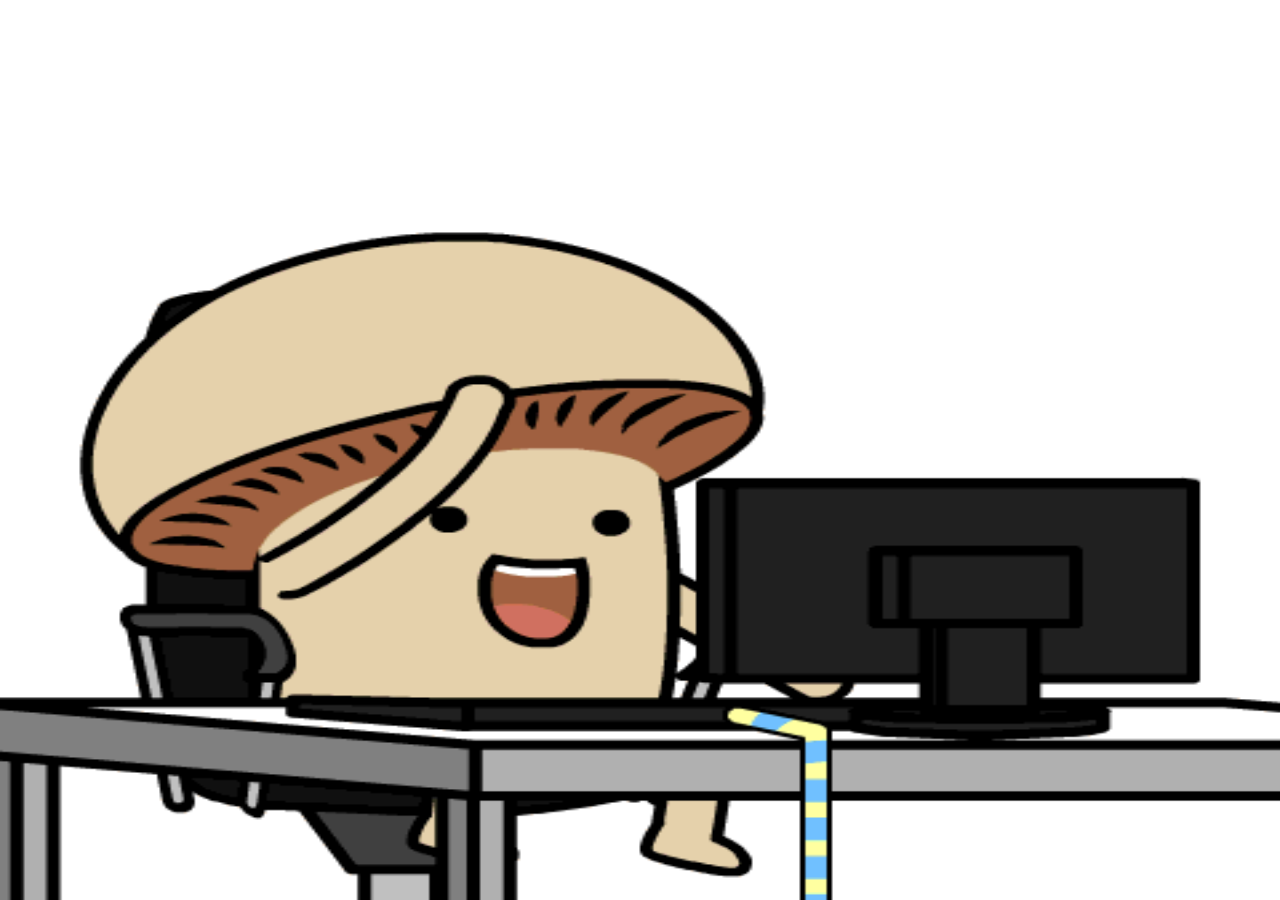
<file: 1. online-offline-status/index.html>
<!DOCTYPE html>
<html lang="en">
    <head>
        <link rel="stylesheet" href="./src/style.css" />
        <meta charset="UTF-8" />
        <meta name="viewport" content="width=device-width, initial-scale=1.0" />
        <title>No internet connection</title>
    </head>
    <body>
        <img src="./img/online.gif" id="online" height="100%" width="100%"/>
        <img src="./img/ofline.gif" id="offline" height="100%" width="100%"/>
        <script src="./src/script.js"></script>
    </body>
</html>
</file>
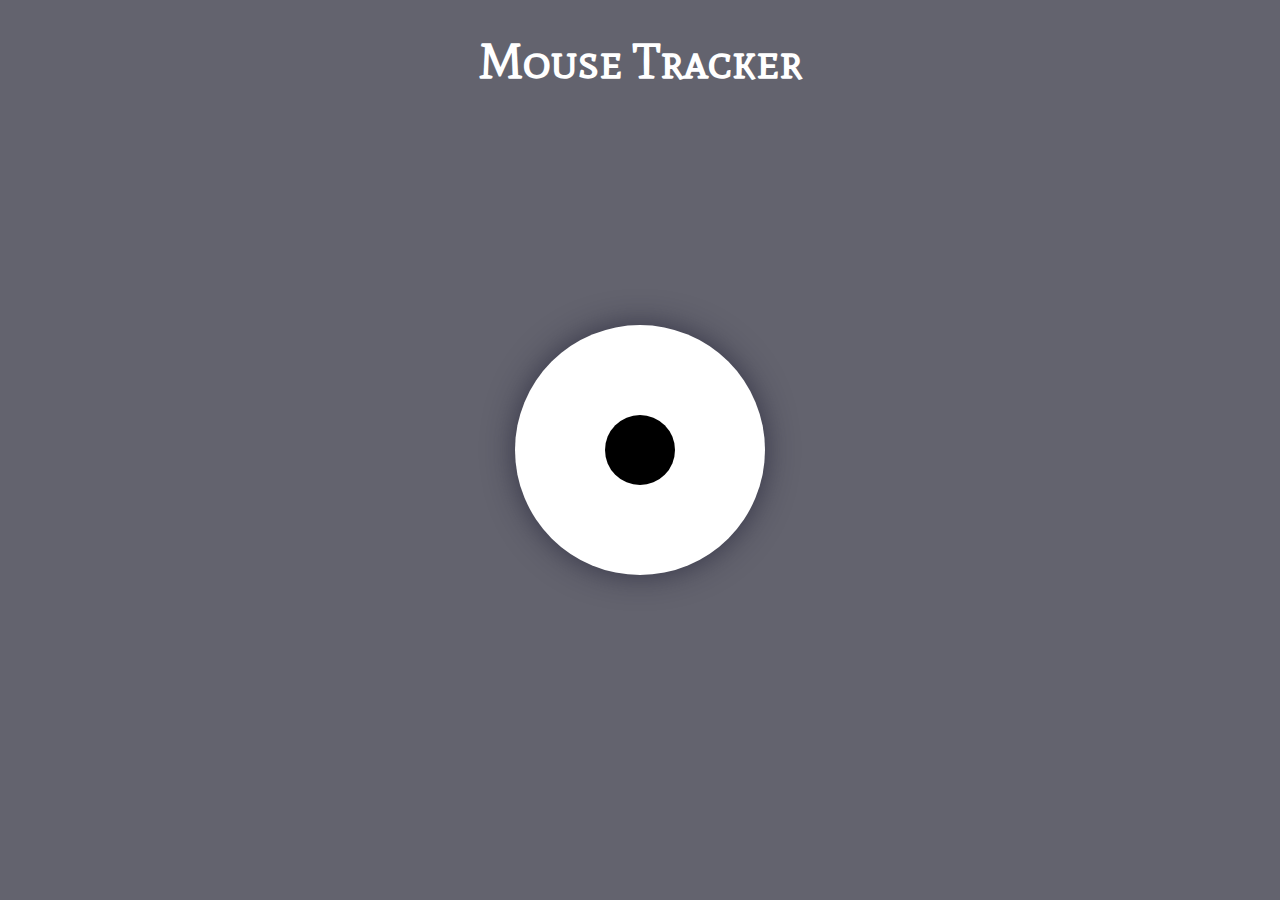
<file: 2. eye animation/index.html>
<!DOCTYPE html>
<html lang="en">
    <head>
        <link rel="stylesheet" href="./src/style.css" />
        <meta charset="UTF-8" />
        <meta name="viewport" content="width=device-width, initial-scale=1.0" />
        <title>moving eye animation</title>
    </head>
    <body>
        <h1>Mouse Tracker</h1>
        <div id="eye">
            <div id="eyeBall"></div>
        </div>
        <script src="./src/script.js"></script>
    </body>
</html>
</file>
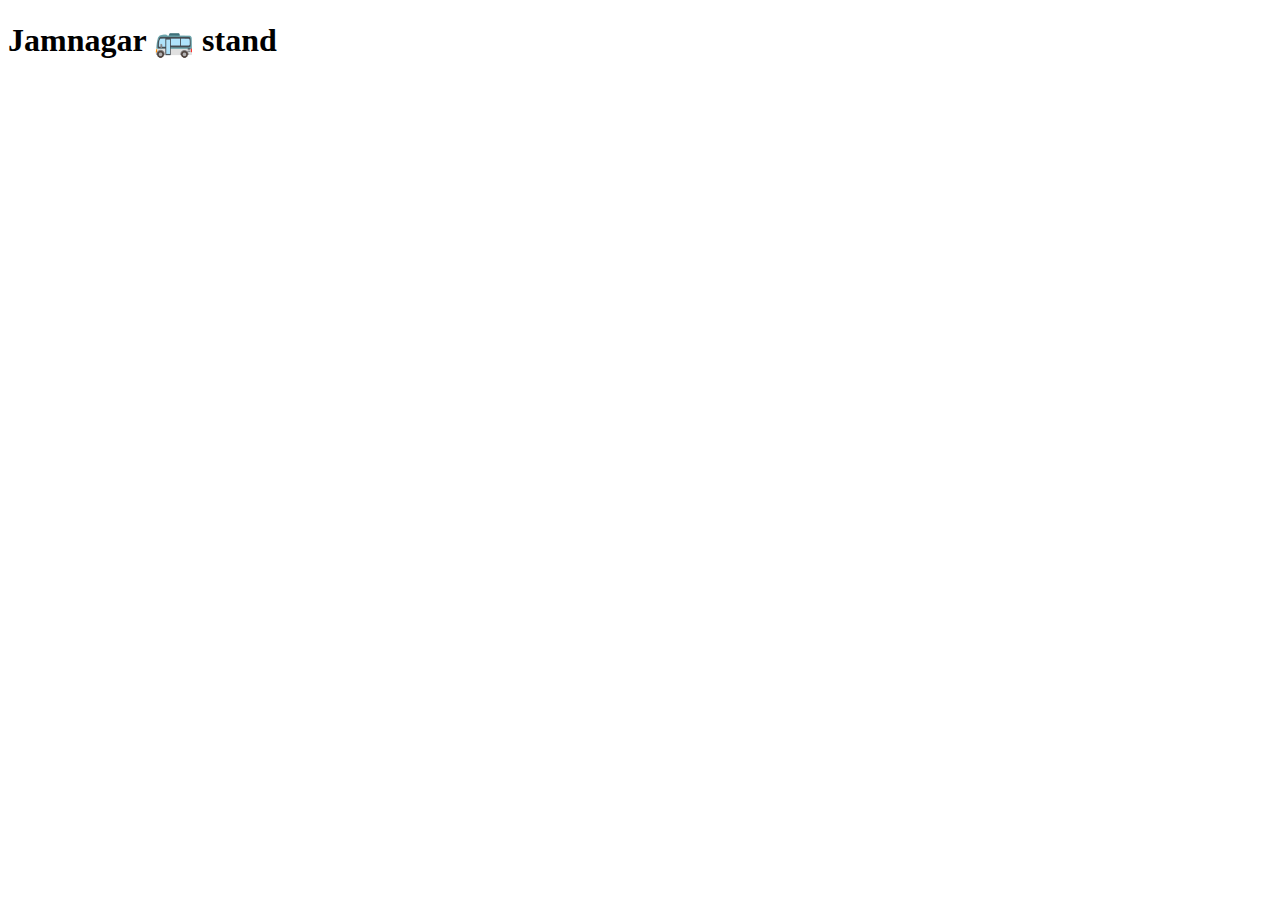
<file: 3. come back/index.html>
<!DOCTYPE html>
<html lang="en">
<head>
    <meta charset="UTF-8">
    <meta name="viewport" content="width=device-width, initial-scale=1.0">
    <title>My Website</title>
</head>
<body>
    <h1>Jamnagar 🚌 stand</h1>
    <script src="./src/script.js"></script>
</body>
</html>
</file>
<file: 1. online-offline-status/src/style.css>
* {
    margin: 0;
    padding: 0;
    box-sizing: border-box;

}

body {
    height: 100vh;
    width: 100vw;
}
</file>
<file: 2. eye animation/src/style.css>
@import url("https://fonts.googleapis.com/css2?family=Mate+SC&display=swap");

body {
    background: #63636e;
    text-align: center;
}


* {
    cursor: url(https://cur.cursors-4u.net/anime/ani-12/oth1126.ani),
        url(https://cur.cursors-4u.net/anime/ani-12/oth1126.png), auto !important;
} 


h1 {
    font-family: Mate Sc;
    font-size: 3em;
    color: white;
}

#eye {
    cursor: none;
    position: absolute;
    top: 50%;
    left: 50%;
    transform: translate(-50%, -50%);
    height: 250px;
    width: 250px;
    background: white;
    border-radius: 50%;
    overflow: hidden;
    box-shadow: 0 0 30px 1px #222236ad;
}

#eyeBall {
    position: absolute;
    top: 50%;
    left: 50%;
    height: 70px;
    width: 70px;
    transform: translate(-50%, -50%);
    background: black;
    border-radius: 50%;
    transition: 0;
}
</file>
